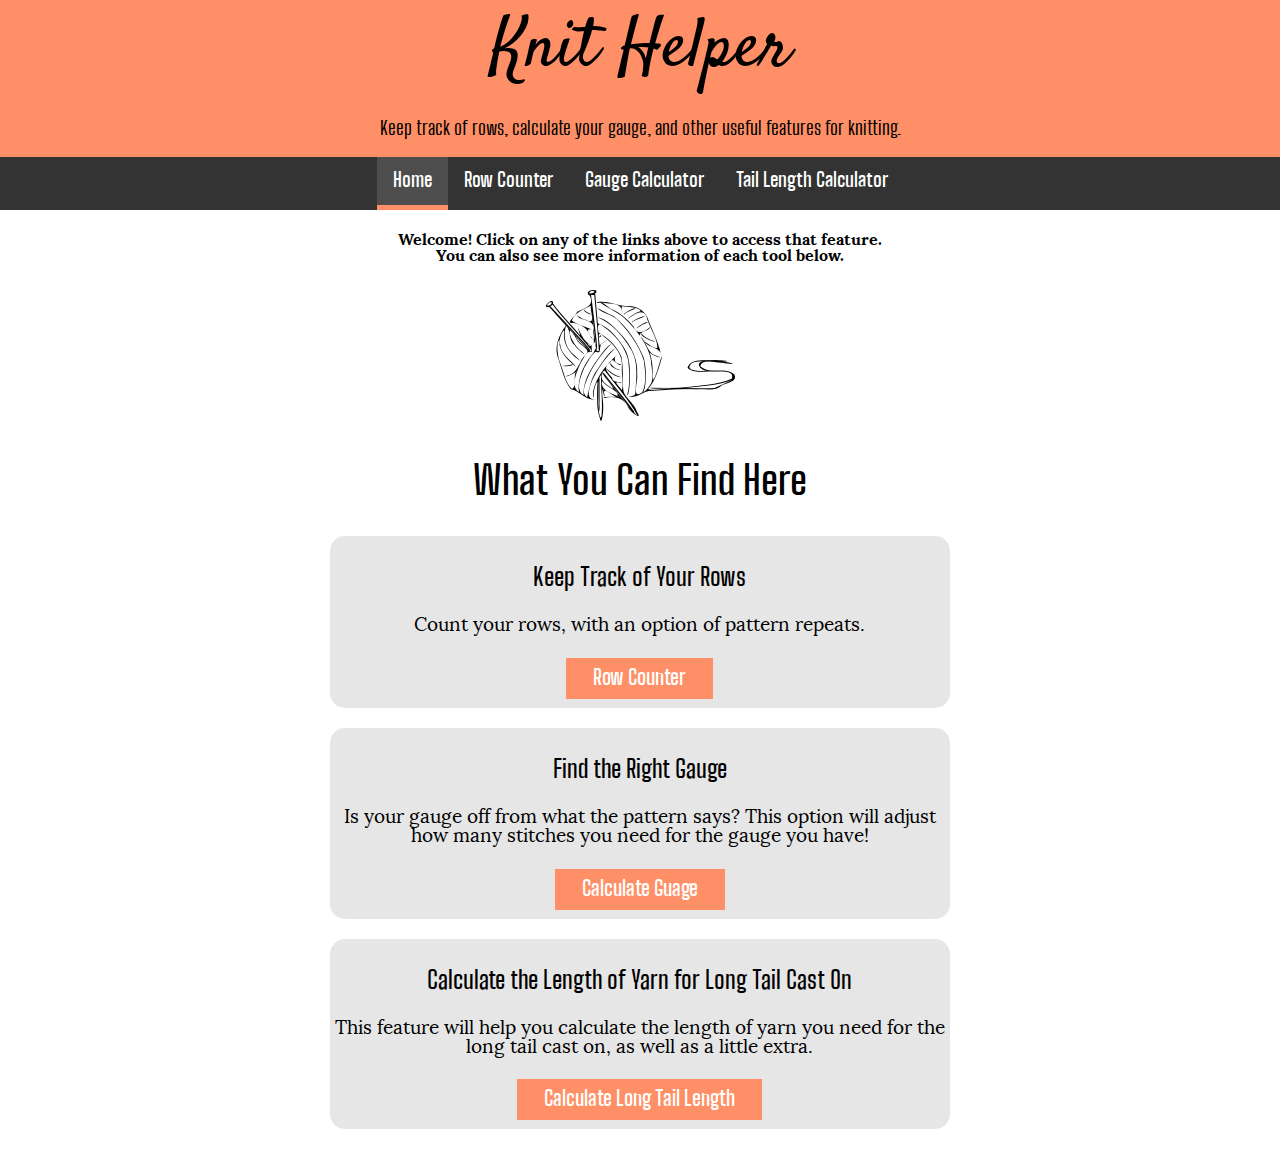
<file: Index.html>
<!DOCTYPE html>

<html lang="en">
<head>
    <meta charset="utf-8">

    <title>Knit Helper</title>
    <meta name="description" content="Keep track of rows, calculate your gauge, and other useful features for knitting.">
    <meta name="author" content="Ariel Sievers">

    <link rel="shortcut icon" href="favicon.ico" type="image/ico"/>

    <link rel="stylesheet" href="CSS/Layout.css" type="text/css">
</head>

<body>

    <header>
        <h1>Knit Helper</h1>
        <h3>Keep track of rows, calculate your gauge, and other useful features for knitting.</h3>
    
        <nav id="navbar">
            <ul>
                <li><a class="active" href="/">Home</a></li>
                <li><a href="pages/Row_Counter.html">Row Counter</a></li>
                <li><a href="pages/Gauge_Calculator.html">Gauge Calculator</a></li>
                <li><a href="#">Tail Length Calculator</a></li>
            </ul>
        </nav>
    </header>

    <div class="wrapper">
    
        <div id="description">
            <h4>
                Welcome! Click on any of the links above to access that feature. <br>
                You can also see more information of each tool below.
            </h4>
        </div>

        <img src="images/yarn.png">
        <h2>What You Can Find Here</h2>
        
        <div class="container">
            <h3>Keep Track of Your Rows</h3>
            <p>Count your rows, with an option of pattern repeats.</p>
            <button class="button" onclick='window.location="pages/Row_Counter.html"'>Row Counter</button>
        </div>
        <div class="container">
            <h3>Find the Right Gauge</h3>
            <p>Is your gauge off from what the pattern says? This option will adjust how many stitches
            you need for the gauge you have!</p>
            <button class="button" onclick='window.location="pages/Gauge_Calculator.html"'>Calculate Guage</button>
        </div>
        <div class="container">
            <h3>Calculate the Length of Yarn for Long Tail Cast On</h3>
            <p>This feature will help you calculate the length of yarn you need for the long tail cast on,
            as well as a little extra.</p>
            <button class="button" onclick='window.location="#"'>Calculate Long Tail Length</button>
        </div>
    </div>
</body>
</html>
</file>
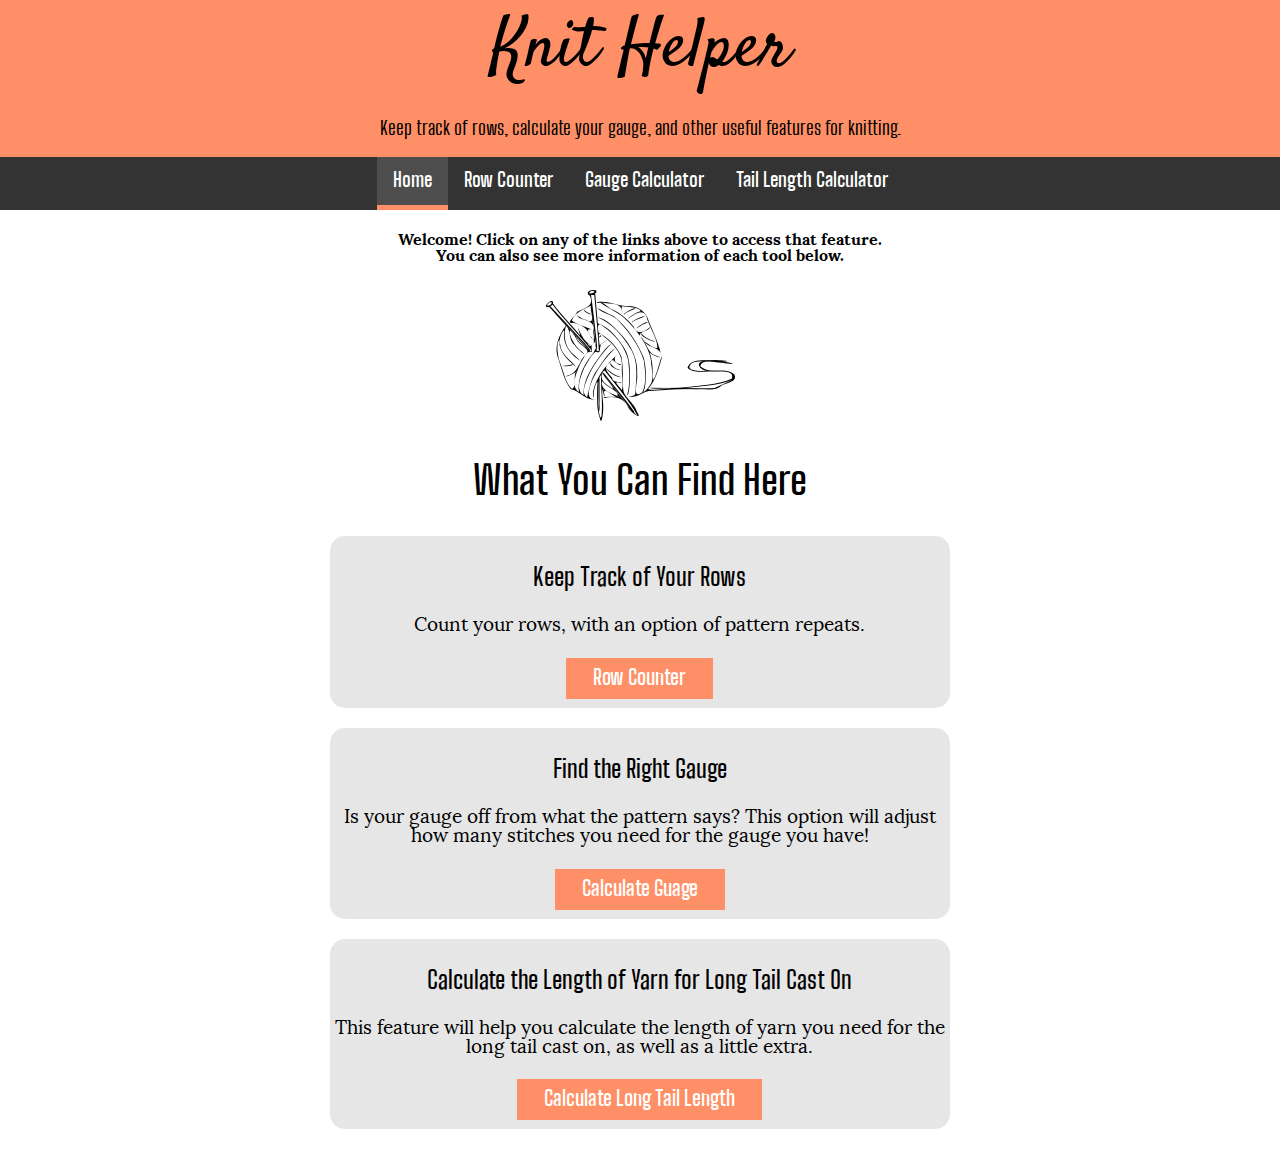
<file: HTML/Index.html>
<!DOCTYPE html>

<html lang="en">
<head>
    <meta charset="utf-8">

    <title>Knit Helper</title>
    <meta name="description" content="Keep track of rows, calculate your gauge, and other useful features for knitting.">
    <meta name="author" content="Ariel Sievers">

    <link rel="shortcut icon" href="favicon.ico" type="image/x-icon"/>
    <link rel="icon" href="favicon.ico" type="image/ico"/>

    <link rel="stylesheet" href="../CSS/Layout.css" type="text/css">
</head>

<body>

    <header>
        <h1>Knit Helper</h1>
        <h3>Keep track of rows, calculate your gauge, and other useful features for knitting.</h3>
    
        <nav id="navbar">
            <ul>
                <li><a class="active" href="Index.html">Home</a></li>
                <li><a href="Row_Counter.html">Row Counter</a></li>
                <li><a href="Gauge_Calculator.html">Gauge Calculator</a></li>
                <li><a href="#">Tail Length Calculator</a></li>
            </ul>
        </nav>
    </header>

    <div class="wrapper">
    
        <div id="description">
            <h4>
                Welcome! Click on any of the links above to access that feature. <br>
                You can also see more information of each tool below.
            </h4>
        </div>

        <img src="images/yarn.png">
        <h2>What You Can Find Here</h2>
        
        <div class="container">
            <h3>Keep Track of Your Rows</h3>
            <p>Count your rows, with an option of pattern repeats.</p>
            <button class="button" onclick='window.location="Row_Counter.html"'>Row Counter</button>
        </div>
        <div class="container">
            <h3>Find the Right Gauge</h3>
            <p>Is your gauge off from what the pattern says? This option will adjust how many stitches
            you need for the gauge you have!</p>
            <button class="button" onclick='window.location="Gauge_Calculator.html"'>Calculate Guage</button>
        </div>
        <div class="container">
            <h3>Calculate the Length of Yarn for Long Tail Cast On</h3>
            <p>This feature will help you calculate the length of yarn you need for the long tail cast on,
            as well as a little extra.</p>
            <button class="button" onclick='window.location="#"'>Calculate Long Tail Length</button>
        </div>
    </div>
</body>
</html>
</file>
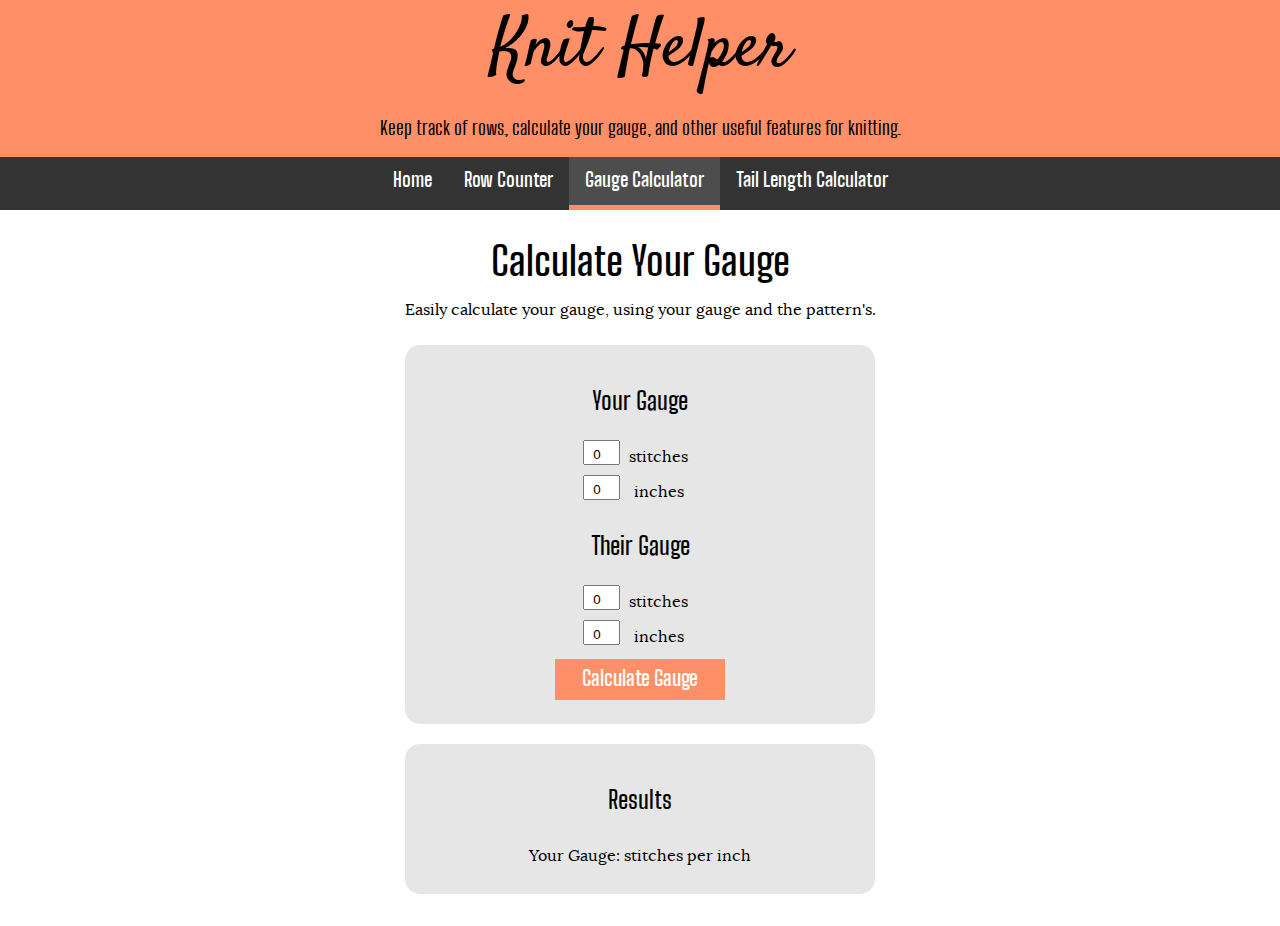
<file: HTML/Gauge_Calculator.html>
<!DOCTYPE html>

<html lang="en">
<head>
    <meta charset="utf-8">

    <title>Knit Helper</title>
    <meta name="description" content="Keep track of rows, calculate your gauge, and other useful features for knitting.">
    <meta name="author" content="Ariel Sievers">

    <link rel="shortcut icon" href="favicon.ico" type="image/x-icon"/>
    <link rel="icon" href="favicon.ico" type="image/ico"/>

    <link rel="stylesheet" href="../CSS/Layout.css" type="text/css">
    <link rel="stylesheet" href="../CSS/Gauge_Calculator.css" type="text/css">
</head>

<body>

    <header>
        <h1>Knit Helper</h1>
        <h3>Keep track of rows, calculate your gauge, and other useful features for knitting.</h3>
    
        <nav id="navbar">
            <ul>
                <li><a href="Index.html">Home</a></li>
                <li><a href="Row_Counter.html">Row Counter</a></li>
                <li><a class="active" href="Gauge_Calculator.html">Gauge Calculator</a></li>
                <li><a href="#">Tail Length Calculator</a></li>
            </ul>
        </nav>
    </header>
    
    <div class="wrapper">
        <h2>Calculate Your Gauge</h2>
        <h5>Easily calculate your gauge, using your gauge and the pattern's.</h5>

        <div class="container small">
            <h3>Your Gauge</h3>
            <div class="labelBox">
                <input type="number" name="yourStitches" id="yourStitches" value="0"> <label class="lineHeight" for="yourStitches">stitches</label><br>
                <input type="number" name="yourInches" id="yourInches" value="0"><label class="lineHeight" for="yourInches">inches</label>
            </div>
            <h3>Their Gauge</h3>
            <div class="labelBox">
                <input type="number" name="theirStitches" id="theirStitches" value="0"><label class="lineHeight" for="theirStitches">stitches</label><br>
                <input type="number" name="theirInches" id="theirInches" value="0"><label class="lineHeight" for="theirInches">inches</label>
            </div>
            <button class="button" onclick="verify()">Calculate Gauge</button>
        </div>
        <div class="container small">
            <h3>Results</h3>
            <label class="lineHeight">Your Gauge: <span id="yourGauge"></span> stitches per inch</label><br>
            <label class="lineHeight" id="results" style="display: none">You should <span id="increase_decrease"></span> by <span id="difference"></span> stitch<span id="plural"></span>.</label>
        </div>
    </div>
    <script type="text/javascript" src="../JS/Gauge_Calculator.js"></script>
</body>
</html>
</file>
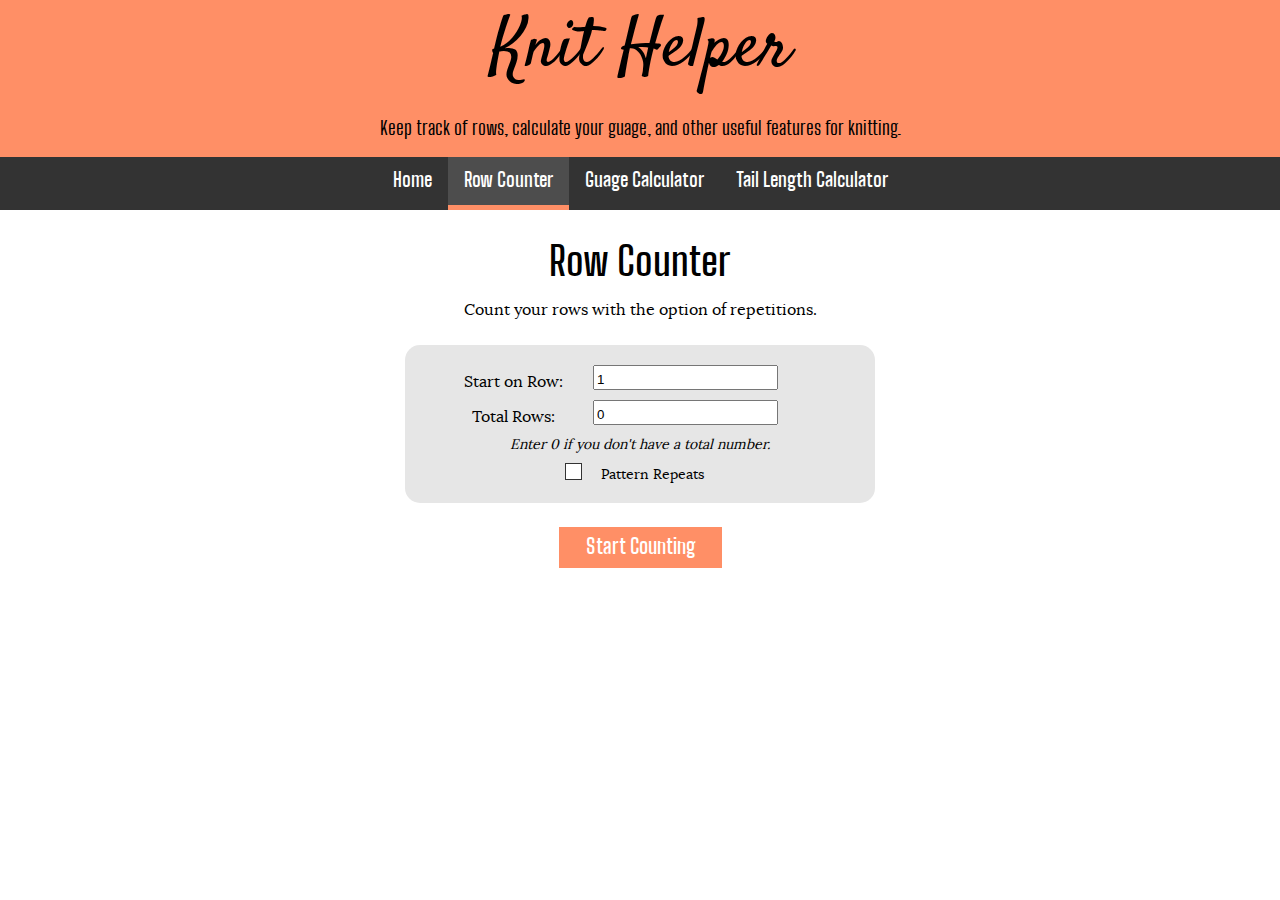
<file: HTML/Row_Counter.html>
<!DOCTYPE html>

<html lang="en">
<head>
    <meta charset="utf-8">

    <title>Knit Helper</title>
    <meta name="description" content="Keep track of rows, calculate your guage, and other useful features for knitting.">
    <meta name="author" content="Ariel Sievers">

    <link rel="shortcut icon" href="favicon.ico" type="image/x-icon"/>
    <link rel="icon" href="favicon.ico" type="image/ico"/>

    <link rel="stylesheet" href="../CSS/Row_Counter.css" type="text/css">
    <link rel="stylesheet" href="../CSS/Layout.css" type="text/css">
</head>

<div class="rowCounterContainer">
    <body>

        <header>
            <h1>Knit Helper</h1>
            <h3>Keep track of rows, calculate your guage, and other useful features for knitting.</h3>

            <nav id="navbar">
                <ul>
                    <li><a href="Index.html">Home</a></li>
                    <li><a class="active" href="Row_Counter.html">Row Counter</a></li>
                    <li><a href="Gauge_Calculator.html">Guage Calculator</a></li>
                    <li><a href="#">Tail Length Calculator</a></li>
                </ul>
            </nav>
        </header>

        <div class="wrapper">
            <div id="setup" style="display: block;">
                <h2>Row Counter</h2>
                <h5>Count your rows with the option of repetitions.</h5>

                <div class="container small">
                    <div class="labelBox">
                        <label class="lineHeight" for="start">Start on Row:</label><input type="number" name="start" id="start" value="1"><br>
                        <label class="lineHeight" for="end">Total Rows:</label><input type="number" name="end" id="end" value="0">
                    </div>
                    <p><i>Enter 0 if you don't have a total number.</i></p>
                    <div class="checkbox">
                        <input type="checkbox" id="repeat_YES_NO" onclick="showOptions()">
                        <label for="repeat_YES_NO"></label>
                        <p>Pattern Repeats</p>
                    </div>
                    <div class="labelBox">
                        <div id="repeatOptions">
                            <label class="lineHeight" for="repeat">Rows Per Each Repeat: </label><input type="number" value="0" name="repeat" id="repeat"><br>
                            <label class="lineHeight" for="repeatStart">Repeat Starts on Row: </label><input type="number" value="1" name="repeatStart" id="repeatStart">
                        </div>
                    </div>
                </div>
                <button class="button" onclick="verify()">Start Counting</button>
            </div>

            <div id="counter" style="display: none">
                <h2>Row Counter</h2>

                <div class="container small">
                    <label id="rowTitle" style="display: block">You are on Row</label><br>
                    <label id="completeMessage" style="display: none">You're 100% complete!</label>
                    <span id="currRow" style="display: block">1</span><br>
                    <label id="rowTotal" style="display: block">
                        out of <span id="total">1</span>  rows (<span id="percentTotal">0</span>% Complete)
                    </label><br>
                    <div class="center" id="repeatProgress" style="display: none">
                        <div class="progress-bar-wrapper">
                            <label class="progress-bar">
                                <div class="progress"></div>
                            </label>
                        </div>
                    </div>
                </div>
                <button class="button" onclick="showProjectOrSetup(); reset()">Go Back</button>
                <button class="button" id="addButton" onclick="addRow()" style="display: inline-block">Add Row</button>
            </div>
        </div>
        <script type="text/javascript" src="../JS/Row_Counter.js"></script>
    </body>
</div>
</html>
</file>
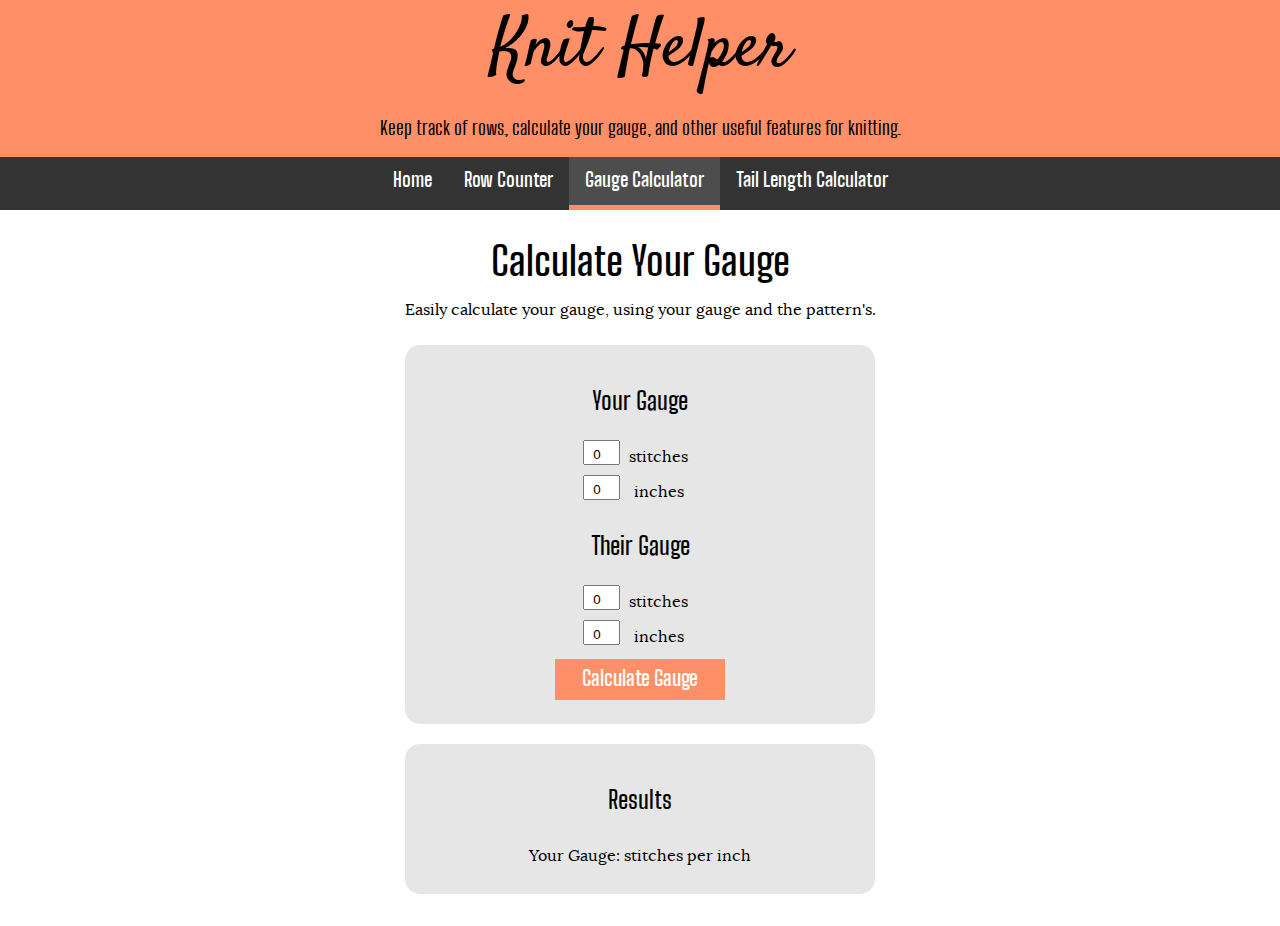
<file: pages/Gauge_Calculator.html>
<!DOCTYPE html>

<html lang="en">
<head>
    <meta charset="utf-8">

    <title>Knit Helper</title>
    <meta name="description" content="Keep track of rows, calculate your gauge, and other useful features for knitting.">
    <meta name="author" content="Ariel Sievers">

    <link rel="shortcut icon" href="../favicon.ico" type="image/ico"/>

    <link rel="stylesheet" href="../CSS/Layout.css" type="text/css">
    <link rel="stylesheet" href="../CSS/Gauge_Calculator.css" type="text/css">
</head>

<body>

    <header>
        <h1>Knit Helper</h1>
        <h3>Keep track of rows, calculate your gauge, and other useful features for knitting.</h3>
    
        <nav id="navbar">
            <ul>
                <li><a href="../">Home</a></li>
                <li><a href="Row_Counter.html">Row Counter</a></li>
                <li><a class="active" href="Gauge_Calculator.html">Gauge Calculator</a></li>
                <li><a href="#">Tail Length Calculator</a></li>
            </ul>
        </nav>
    </header>
    
    <div class="wrapper">
        <h2>Calculate Your Gauge</h2>
        <h5>Easily calculate your gauge, using your gauge and the pattern's.</h5>

        <div class="container small">
            <h3>Your Gauge</h3>
            <div class="labelBox">
                <input type="number" name="yourStitches" id="yourStitches" value="0"> <label class="lineHeight" for="yourStitches">stitches</label><br>
                <input type="number" name="yourInches" id="yourInches" value="0"><label class="lineHeight" for="yourInches">inches</label>
            </div>
            <h3>Their Gauge</h3>
            <div class="labelBox">
                <input type="number" name="theirStitches" id="theirStitches" value="0"><label class="lineHeight" for="theirStitches">stitches</label><br>
                <input type="number" name="theirInches" id="theirInches" value="0"><label class="lineHeight" for="theirInches">inches</label>
            </div>
            <button class="button" onclick="verify()">Calculate Gauge</button>
        </div>
        <div class="container small">
            <h3>Results</h3>
            <label class="lineHeight">Your Gauge: <span id="yourGauge"></span> stitches per inch</label><br>
            <label class="lineHeight" id="results" style="display: none">You should <span id="increase_decrease"></span> by <span id="difference"></span> stitch<span id="plural"></span>.</label>
        </div>
    </div>
    <script type="text/javascript" src="../JS/Gauge_Calculator.js"></script>
</body>
</html>
</file>
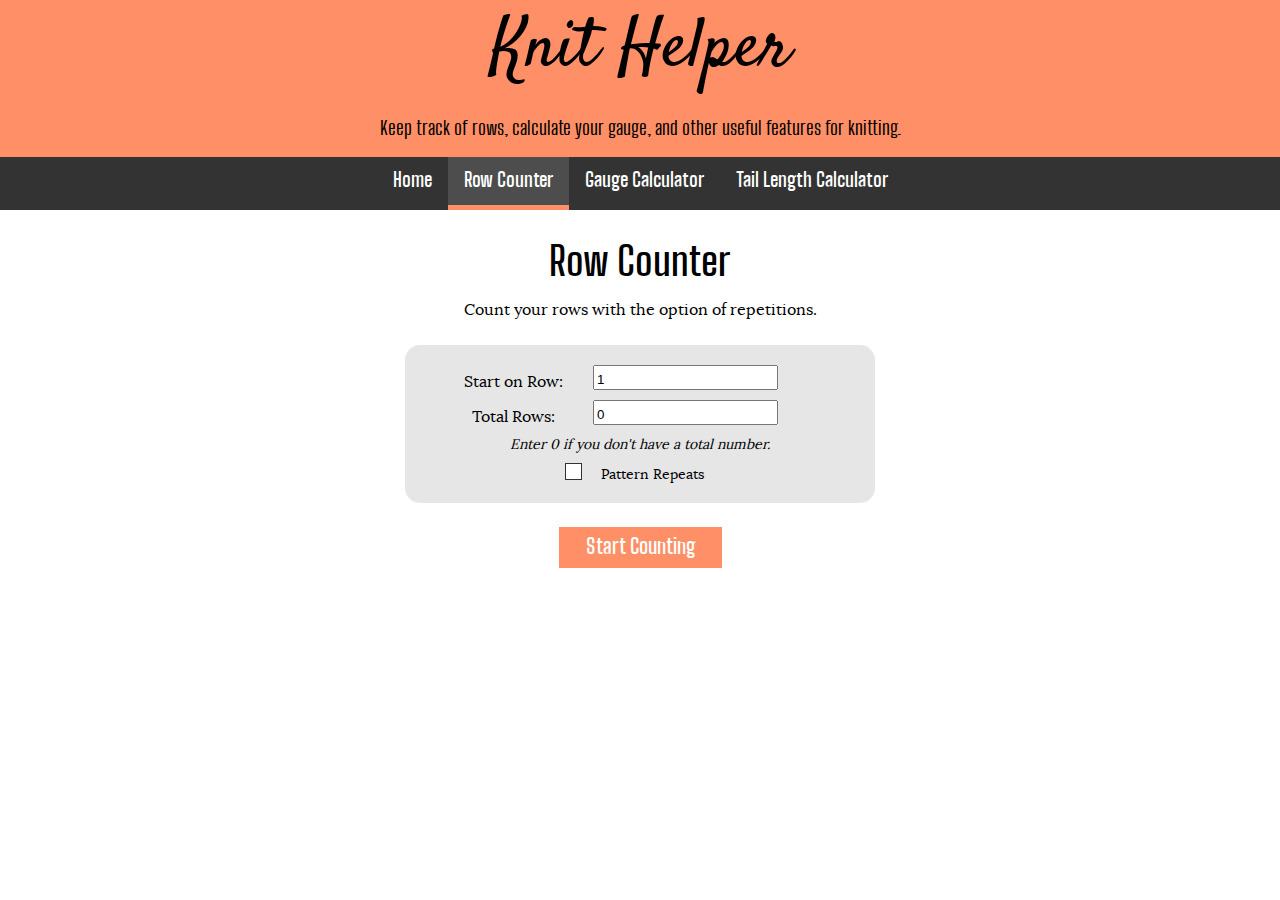
<file: pages/Row_Counter.html>
<!DOCTYPE html>

<html lang="en">
<head>
    <meta charset="utf-8">

    <title>Knit Helper</title>
    <meta name="description" content="Keep track of rows, calculate your gauge, and other useful features for knitting.">
    <meta name="author" content="Ariel Sievers">

    <link rel="shortcut icon" href="../favicon.ico" type="image/ico"/>

    <link rel="stylesheet" href="../CSS/Row_Counter.css" type="text/css">
    <link rel="stylesheet" href="../CSS/Layout.css" type="text/css">
</head>

<div class="rowCounterContainer">
    <body>

        <header>
            <h1>Knit Helper</h1>
            <h3>Keep track of rows, calculate your gauge, and other useful features for knitting.</h3>

            <nav id="navbar">
                <ul>
                    <li><a href="../">Home</a></li>
                    <li><a class="active" href="Row_Counter.html">Row Counter</a></li>
                    <li><a href="Gauge_Calculator.html">Gauge Calculator</a></li>
                    <li><a href="#">Tail Length Calculator</a></li>
                </ul>
            </nav>
        </header>

        <div class="wrapper">
            <div id="setup" style="display: block">
                <h2>Row Counter</h2>
                <h5>Count your rows with the option of repetitions.</h5>

                <div class="container small">
                    <div class="labelBox">
                        <label class="lineHeight" for="start">Start on Row:</label><input type="number" name="start" id="start" value="1"><br>
                        <label class="lineHeight" for="end">Total Rows:</label><input type="number" name="end" id="end" value="0">
                    </div>
                    <p><i>Enter 0 if you don't have a total number.</i></p>
                    <div class="checkbox">
                        <input type="checkbox" id="repeat_YES_NO" onclick="showOptions()">
                        <label for="repeat_YES_NO"></label>
                        <p>Pattern Repeats</p>
                    </div>
                    <div class="labelBox">
                        <div id="repeatOptions">
                            <label class="lineHeight" for="repeat">Rows Per Each Repeat: </label><input type="number" value="0" name="repeat" id="repeat"><br>
                            <label class="lineHeight" for="repeatStart">Repeat Starts on Row: </label><input type="number" value="1" name="repeatStart" id="repeatStart">
                        </div>
                    </div>
                </div>
                <button class="button" onclick="verify()">Start Counting</button>
            </div>

            <div id="counter" style="display: none">
                <h2>Row Counter</h2>

                <div class="container small">
                    <label id="rowTitle" style="display: block">You are on Row</label><br>
                    <label id="completeMessage" style="display: none">You're 100% complete!</label>
                    <span id="currRow" style="display: block">1</span><br>
                    <label id="rowTotal" style="display: block">
                        out of <span id="total">1</span>  rows (<span id="percentTotal">0</span>% Complete)
                    </label><br>
                    <div class="center" id="repeatProgress" style="display: none">
                        <div class="progress-bar-wrapper">
                            <label class="progress-bar">
                                <div class="progress"></div>
                            </label>
                        </div>
                    </div>
                </div>
                <button class="button" onclick="showProjectOrSetup(); reset()">Go Back</button>
                <button class="button" id="addButton" onclick="addRow()" style="display: inline-block">Add Row</button>
            </div>
        </div>
        <script type="text/javascript" src="../JS/Row_Counter.js"></script>
    </body>
</div>
</html>
</file>
<file: CSS/Layout.css>
* { box-sizing: border-box; }

@font-face {
        font-family: 'satisfyregular';
        src: url('../CSS/fonts/satisfy-regular-webfont.woff2') format('woff2'),
             url('../CSS/fonts/satisfy-regular-webfont.woff') format('woff');
        font-weight: normal;
        font-style: cursive;
}

@font-face {
    font-family: 'big_shoulders_textmedium';
    src: url('../CSS/fonts/bigshoulderstext-medium-webfont.woff2') format('woff2'),
         url('../CSS/fonts/bigshoulderstext-medium-webfont.woff') format('woff');
    font-weight: normal;
    font-style: normal;

}

@font-face {
    font-family: 'big_shoulders_textregular';
    src: url('../CSS/fonts/bigshoulderstext-regular-webfont.woff2') format('woff2'),
         url('../CSS/fonts/bigshoulderstext-regular-webfont.woff') format('woff');
    font-weight: normal;
    font-style: normal;

}

@font-face {
    font-family: 'big_shoulders_textsemibold';
    src: url('../CSS/fonts/bigshoulderstext-semibold-webfont.woff2') format('woff2'),
         url('../CSS/fonts/bigshoulderstext-semibold-webfont.woff') format('woff');
    font-weight: normal;
    font-style: normal;

}

@font-face {
    font-family: 'lorabold';
    src: url('../CSS/fonts/lora-bold-webfont.woff2') format('woff2'),
         url('../CSS/fonts/lora-bold-webfont.woff') format('woff');
    font-weight: normal;
    font-style: normal;
}

@font-face {
    font-family: 'loraregular';
    src: url('../CSS/fonts/lora-regular-webfont.woff2') format('woff2'),
         url('../CSS/fonts/lora-regular-webfont.woff') format('woff');
    font-weight: normal;
    font-style: normal;
}

.wrapper {
    margin-left: auto;
    margin-right: auto;
    max-width: 960px;
    padding-left: 10px;
    padding-right: 10px;
}

.container {
    background-color: #e6e6e6;
    width: 66%;
    padding: 5px;
    margin: 20px auto;
    border-radius: 15px;
}

#navbar ul {
    display: flex;
    justify-content: center;
    width: 100%;
    height: 100%;
    list-style-type: none;
    margin: 0;
    padding: 0;
    overflow: hidden;
    background-color: #333;
}

#navbar li {
    float: left;
}

#navbar li a {
    font-family: 'big_shoulders_textsemibold';
    font-weight: bold;
    font-size: 20px;
    display: block;
    color: white;
    text-align: center;
    padding: 14px 16px;
    text-decoration: none;
}

#navbar li a:hover {
    background-color: #4d4d4d;
    border-bottom: #ccc solid 5px;
}

#navbar .active {
    background-color: #4d4d4d;
    border-bottom: #ff8f66 solid 5px;
}

.sticky {
    position: fixed;
    top: 0;
    width: 100%;
}

body {
    text-align: center;
    margin: 0;
    margin-bottom: 2em;
}

header {
    margin: 0 auto;
    background-color: #ff8f66;
    width: 100%;
}

#description {
    clear: both;
}

h1 {
    font-family: 'satisfyregular';
    font-weight: normal;
    font-size: 70px;
    margin: 0px;
    padding: 0px;
}

h2 {
    font-family: 'big_shoulders_textsemibold';
    font-weight: normal;
    font-size: 40px;
}

h3 {
    font-family: 'big_shoulders_textregular';
    font-weight: normal;
}

.container h3 {
    font-family: 'big_shoulders_textmedium';
    font-weight: normal;
    font-size: 25px;
}

h4 {
    font-family: 'lorabold';
    font-weight: bold;
}

h5 {
    font-size: 16px;
    margin-top: -15px;
}

p {
    font-size: 14pt;
}

h5, p, label {
    font-family: 'loraregular';
    font-weight: normal;
}

.button {
    background-color: #ff8f66;
    border: none;
    color: #fff;
    padding: 10px 27px;
    text-align: center;
    text-decoration: none;
    display: inline-block;
    font-family: 'big_shoulders_textsemibold';
    font-weight: normal;
    font-size: 21px;
    margin: 4px 2px;
    cursor: pointer;
}

.button:hover {
    background-color: #ffb499;
}

.button:focus {
    outline: none;
}

.lineHeight {
    line-height: 35px;
}

.container.small {
    text-align: center;
    max-width: 50%;
    min-width: 37%;
    padding-top: 20px;
    padding-bottom: 20px;
    overflow: hidden;
}

.container.small p {
    white-space: nowrap;
    display: inline;
    line-height: 15px;
    font-size: 14px;
}

.labelBox {
    width: 75%;
    margin-left: 5%;
}

.labelBox label {
    text-align: center;
    white-space: nowrap;
}

.labelBox input {
    float: right;
    padding-top: 5px;
}
</file>
<file: CSS/Gauge_Calculator.css>
.labelBox {
    width: 25%;
    margin: 0 auto;
}

.labelBox input {
    float: left;
    text-align: right;
    width: 5ch;
}

.labelBox label {
    text-align: left;
    width: 5px;
    margin: 0 auto;
}
</file>
<file: CSS/Row_Counter.css>
#repeatOptions {
    display: none;
    margin-top: 10px;
}

#repeatProgress {
    display: none;
    width: 50%;
    margin: auto;
}

#setup {
    display: block;
}

#count {
    display: none;
}

#rowTotal {
    display: block;
}

input[type=checkbox] {
    visibility: hidden;
}

.checkbox {
    width: 250px;
    position: relative;
    margin: 10px auto;
    margin-bottom: 0;
}

.checkbox label {
    cursor: pointer;
    position: absolute;
    width: 17px;
    height: 17px;
    top: 0;
    left: 50px;
    background: #fff;
    border: 1px solid #333;
    display: inline-block;
}

.checkbox label::after {
    opacity: 0;
    content: '';
    position: absolute;
    width: 6px;
    height: 3px;
    background: transparent;
    top: 4px;
    left: 3px;
    border: 3px solid #333;
    border-top: none;
    border-right: none;

    transform: rotate(-45deg);
}

.checkbox label:hover::after {
    opacity: 0.2;
}

.checkbox input[type=checkbox]:checked + label::after {
    opacity: 1;
}

.checkbox label + p {
    display: inline-block;
    text-align: center;
    margin: -10px auto;
}

.progress-bar-wrapper {
    display: inline-box;
    align-items: center;
}

.progress-bar {
    display: inline-block;
    height: 34px;
    position: relative;
    width: auto;
    border: 5px solid #ff8f66;
    border-radius: 40px;
    padding: 5px;
}

.progress {
    background: transparent;
}

.dot {
    background: transparent;
    border-radius: 50%;
    display: inline-block;
    width: 10px;
    height: 10px;
    margin: 2px;
}

#currRow {
    font: bold 72px 'lorabold';
    color: #ff8f66;
}
</file>
